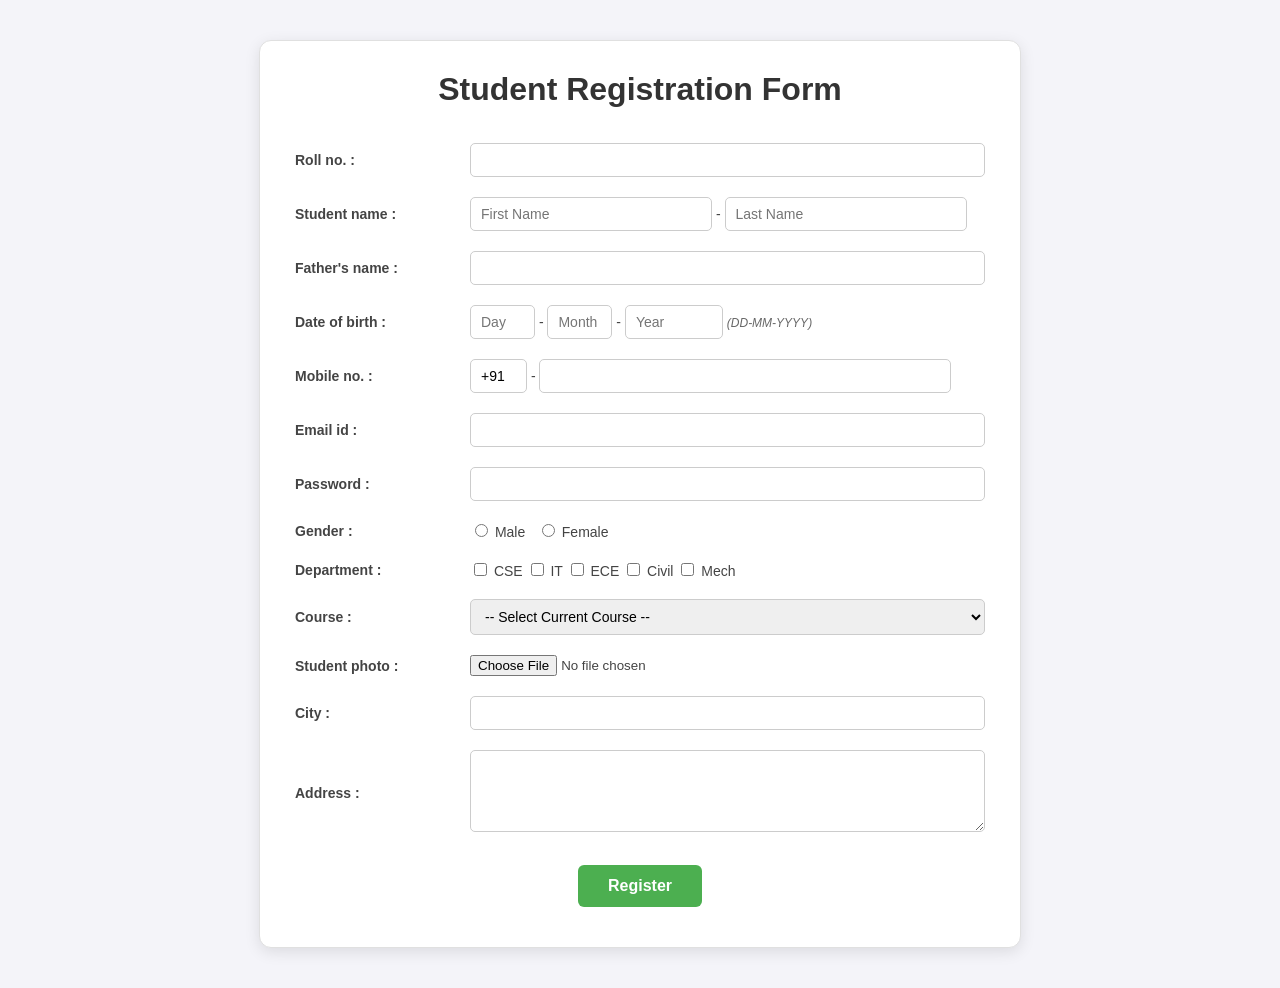
<file: form1.html>
<!DOCTYPE html>
<html lang="id">
<head>
  <meta charset="UTF-8">
  <meta name="viewport" content="width=device-width, initial-scale=1.0">
  <title>Student Registration Form</title>
  <style>
    body {
      background-color: #f4f4f9;
      font-family: Arial, sans-serif;
      margin: 0;
      padding: 40px 20px;
      display: flex;
      justify-content: center;
      align-items: center;
    }

    /* KOTAK UTAMA (FORM CONTAINER) */
    .form-card {
      background-color: #ffffff;
      width: 100%;
      max-width: 700px;
      padding: 30px;
      border-radius: 12px;
      box-shadow: 0 4px 15px rgba(0, 0, 0, 0.1);
      border: 1px solid #e0e0e0;
    }

    h1 {
      margin-top: 0;
      color: #333333;
      text-align: center;
      margin-bottom: 25px;
    }

    table {
      width: 100%;
      border-collapse: collapse;
    }

    td {
      padding: 10px 5px;
      vertical-align: middle;
      color: #444444;
      font-size: 14px;
    }

    td:first-child {
      font-weight: bold;
      width: 25%;
    }

    /* Styling Elemen Input & Select */
    input[type="text"],
    input[type="password"],
    select,
    textarea {
      padding: 8px 10px;
      border: 1px solid #ccc;
      border-radius: 5px;
      font-size: 14px;
      box-sizing: border-box;
      outline: none;
      transition: border-color 0.2s;
    }

    input[type="text"]:focus,
    input[type="password"]:focus,
    select:focus,
    textarea:focus {
      border-color: #4a90e2;
    }

    .full-width {
      width: 100%;
    }

    /* Styling Tombol Register */
    input[type="submit"] {
      background-color: #4CAF50;
      color: white;
      padding: 12px 30px;
      border: none;
      border-radius: 6px;
      cursor: pointer;
      font-size: 16px;
      font-weight: bold;
      transition: background-color 0.3s ease;
    }

    input[type="submit"]:hover {
      background-color: #45a049;
    }
  </style>
</head>

<body>

  <!-- KOTAK FORM -->
  <div class="form-card">
    <h1>Student Registration Form</h1>

    <form>
      <table>
        <tr>
          <td>Roll no. :</td>
          <td><input type="text" class="full-width" /></td>
        </tr>

        <tr>
          <td>Student name :</td>
          <td>
            <input type="text" style="width: 47%;" placeholder="First Name" />
            -
            <input type="text" style="width: 47%;" placeholder="Last Name" />
          </td>
        </tr>
        
        <tr>
          <td>Father's name :</td>
          <td><input type="text" class="full-width" /></td>
        </tr>
        
        <tr>
          <td>Date of birth :</td>
          <td>
            <input type="text" size="4" placeholder="Day" /> -
            <input type="text" size="4" placeholder="Month" /> -
            <input type="text" size="8" placeholder="Year" /> 
            <i style="color: #666; font-size: 12px;">(DD-MM-YYYY)</i>
          </td>
        </tr>
        
        <tr>
          <td>Mobile no. :</td>
          <td>
            <input type="text" size="3" value="+91" /> -
            <input type="text" style="width: 80%;" />
          </td>
        </tr>

        <tr>
          <td>Email id :</td>
          <td><input type="text" class="full-width" /></td>
        </tr>
        
        <tr>
          <td>Password :</td>
          <td><input type="password" class="full-width" /></td>
        </tr>
        
        <tr>
          <td>Gender :</td>
          <td>
            <label><input type="radio" name="g" /> Male</label> &nbsp;
            <label><input type="radio" name="g" /> Female</label>
          </td>
        </tr>
        
        <tr>
          <td>Department :</td>
          <td>
            <label><input type="checkbox" /> CSE</label>
            <label><input type="checkbox" /> IT</label>
            <label><input type="checkbox" /> ECE</label>
            <label><input type="checkbox" /> Civil</label>
            <label><input type="checkbox" /> Mech</label>
          </td>
        </tr>
        
        <tr>
          <td>Course :</td>
          <td>
            <select class="full-width">
              <option value="">-- Select Current Course --</option>
              <option value="Python">Python</option>
              <option value="Node">Node</option>
              <option value="Java">Java</option>
              <option value="React">React</option>
              <option value="PHP">PHP</option>
            </select>
          </td>
        </tr>
        
        <tr>
          <td>Student photo :</td>
          <td><input type="file" /></td>
        </tr>
        
        <tr>
          <td>City :</td>
          <td><input type="text" class="full-width" /></td>
        </tr>
        
        <tr>
          <td>Address :</td>
          <td><textarea class="full-width" rows="4"></textarea></td>
        </tr>
        
        <tr>
          <td colspan="2" align="center" style="padding-top: 20px;">
            <input type="submit" value="Register" />
          </td>
        </tr>
      </table>
    </form>
  </div>

</body>
</html>
</file>
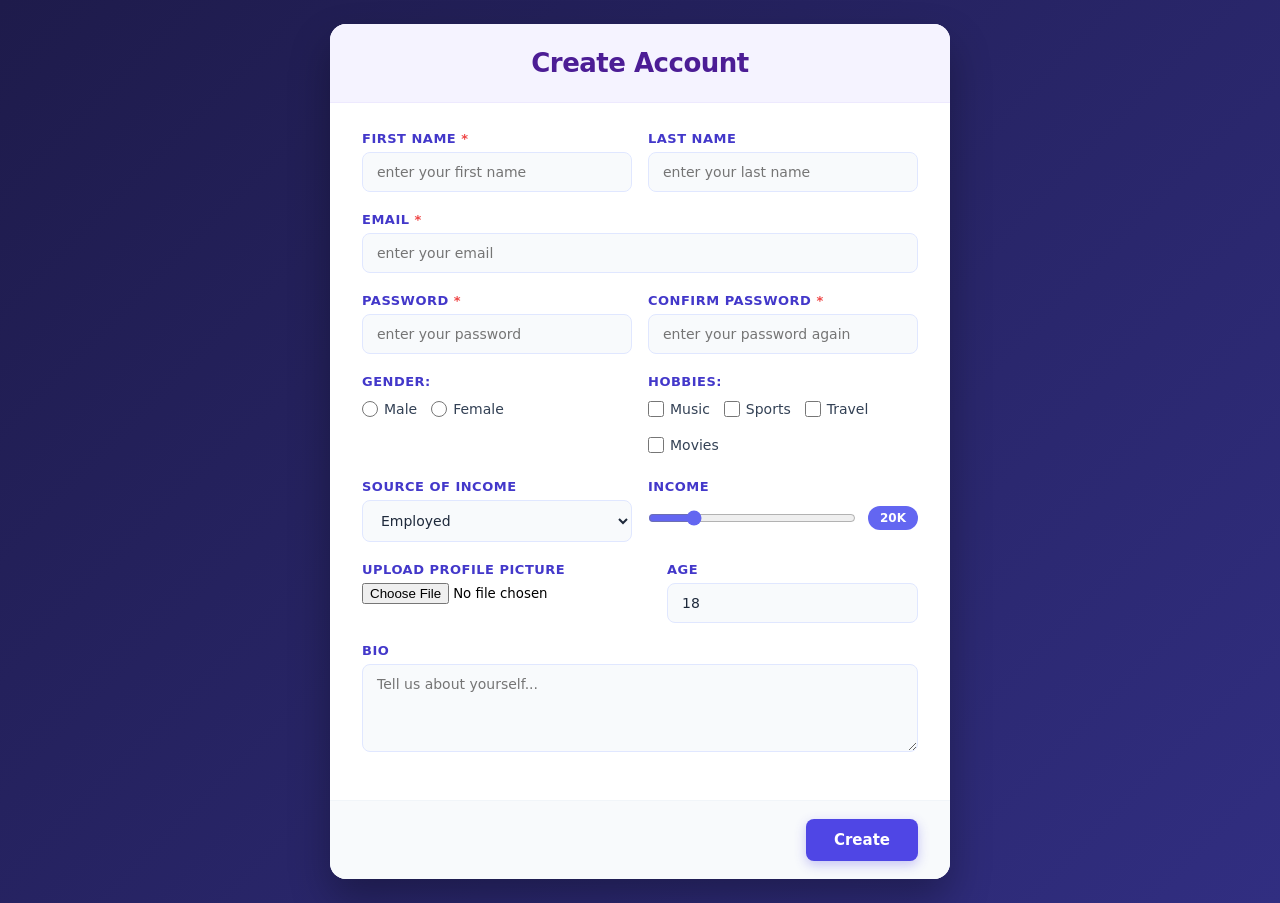
<file: form2.html>
<!DOCTYPE html>
<html lang="id">
<head>
  <meta charset="UTF-8" />
  <meta name="viewport" content="width=device-width, initial-scale=1.0" />
  <title>Create Account</title>
  <style>
    * {
      box-sizing: border-box;
      margin: 0;
      padding: 0;
      font-family: 'Inter', system-ui, -apple-system, sans-serif;
    }

    body {
      /* Ubah background utama menjadi gradient ungu indigo pekat */
      background: linear-gradient(135deg, #1e1b4b 0%, #312e81 100%);
      display: flex;
      justify-content: center;
      align-items: center;
      min-height: 100vh;
      padding: 24px 16px;
    }

    .card {
      background: #ffffff;
      width: 100%;
      max-width: 620px;
      border-radius: 16px;
      box-shadow: 0 20px 40px rgba(0, 0, 0, 0.3);
      overflow: hidden;
    }

    .card-header {
      background-color: #f5f3ff; /* Ungu sangat muda */
      padding: 24px;
      text-align: center;
      border-bottom: 1px solid #ede9fe;
    }

    .card-header h2 {
      color: #4c1d95; /* Ungu gelap */
      font-size: 26px;
      font-weight: 700;
      letter-spacing: -0.5px;
    }

    .card-body {
      padding: 28px 32px;
    }

    .form-row {
      display: flex;
      gap: 16px;
      margin-bottom: 20px;
    }

    .form-group {
      flex: 1;
      display: flex;
      flex-direction: column;
    }

    .form-group.full-width {
      width: 100%;
      margin-bottom: 20px;
    }

    label {
      font-size: 13px;
      font-weight: 600;
      color: #4338ca; /* Indigo medium */
      margin-bottom: 6px;
      text-transform: uppercase;
      letter-spacing: 0.5px;
    }

    label span {
      color: #ef4444; /* Merah aksen untuk required */
    }

    input[type="text"],
    input[type="email"],
    input[type="password"],
    input[type="number"],
    select,
    textarea {
      width: 100%;
      padding: 11px 14px;
      border: 1.5px solid #e0e7ff;
      background-color: #f8fafc;
      border-radius: 8px;
      font-size: 14px;
      color: #1e293b;
      outline: none;
      transition: all 0.2s ease;
    }

    input:focus, select:focus, textarea:focus {
      border-color: #6366f1;
      background-color: #ffffff;
      box-shadow: 0 0 0 3px rgba(99, 102, 241, 0.15);
    }

    .options-group {
      display: flex;
      gap: 14px;
      align-items: center;
      margin-top: 6px;
      flex-wrap: wrap;
    }

    .options-group label {
      color: #334155;
      font-weight: 500;
      font-size: 14px;
      text-transform: none;
      letter-spacing: normal;
      display: flex;
      align-items: center;
      gap: 6px;
      cursor: pointer;
    }

    .options-group input[type="radio"],
    .options-group input[type="checkbox"] {
      accent-color: #6366f1; /* Warna pilihan radio/checkbox */
      width: 16px;
      height: 16px;
    }

    .range-container {
      display: flex;
      align-items: center;
      gap: 12px;
      margin-top: 6px;
    }

    input[type="range"] {
      accent-color: #6366f1;
      flex: 1;
    }

    .range-badge {
      background-color: #6366f1; /* Indigo terang */
      color: white;
      padding: 5px 12px;
      border-radius: 20px;
      font-size: 12px;
      font-weight: 700;
    }

    .card-footer {
      background-color: #f8fafc;
      padding: 18px 32px;
      text-align: right;
      border-top: 1px solid #f1f5f9;
    }

    .btn-submit {
      background-color: #4f46e5; /* Tombol Indigo */
      color: white;
      border: none;
      padding: 12px 28px;
      border-radius: 8px;
      font-size: 15px;
      font-weight: 600;
      cursor: pointer;
      box-shadow: 0 4px 12px rgba(79, 70, 229, 0.3);
      transition: all 0.2s ease;
    }

    .btn-submit:hover {
      background-color: #4338ca;
      transform: translateY(-1px);
    }

    @media (max-width: 520px) {
      .form-row {
        flex-direction: column;
        gap: 20px;
      }
    }
  </style>
</head>
<body>

  <div class="card">
    <div class="card-header">
      <h2>Create Account</h2>
    </div>

    <form action="#" method="POST">
      <div class="card-body">
        
        <!-- Nama Depan & Belakang -->
        <div class="form-row">
          <div class="form-group">
            <label for="fname">First name <span>*</span></label>
            <input type="text" id="fname" placeholder="enter your first name" required>
          </div>
          <div class="form-group">
            <label for="lname">Last name</label>
            <input type="text" id="lname" placeholder="enter your last name">
          </div>
        </div>

        <!-- Email -->
        <div class="form-group full-width">
          <label for="email">Email <span>*</span></label>
          <input type="email" id="email" placeholder="enter your email" required>
        </div>

        <!-- Password & Konfirmasi -->
        <div class="form-row">
          <div class="form-group">
            <label for="password">Password <span>*</span></label>
            <input type="password" id="password" placeholder="enter your password" required>
          </div>
          <div class="form-group">
            <label for="cpassword">Confirm Password <span>*</span></label>
            <input type="password" id="cpassword" placeholder="enter your password again" required>
          </div>
        </div>

        <!-- Gender & Hobbies -->
        <div class="form-row">
          <div class="form-group">
            <label>Gender:</label>
            <div class="options-group">
              <label><input type="radio" name="gender" value="male"> Male</label>
              <label><input type="radio" name="gender" value="female"> Female</label>
            </div>
          </div>
          <div class="form-group">
            <label>Hobbies:</label>
            <div class="options-group">
              <label><input type="checkbox" name="hobbies" value="music"> Music</label>
              <label><input type="checkbox" name="hobbies" value="sports"> Sports</label>
              <label><input type="checkbox" name="hobbies" value="travel"> Travel</label>
              <label><input type="checkbox" name="hobbies" value="movies"> Movies</label>
            </div>
          </div>
        </div>

        <!-- Source of Income & Income Range -->
        <div class="form-row">
          <div class="form-group">
            <label for="source">Source of Income</label>
            <select id="source">
              <option value="employed">Employed</option>
              <option value="self-employed">Self-Employed</option>
              <option value="unemployed">Unemployed</option>
              <option value="student">Student</option>
            </select>
          </div>
          <div class="form-group">
            <label>Income</label>
            <div class="range-container">
              <input type="range" min="0" max="100" value="20" id="incomeRange" oninput="updateIncome(this.value)">
              <span class="range-badge" id="incomeVal">20K</span>
            </div>
          </div>
        </div>

        <!-- Upload Foto & Umur -->
        <div class="form-row">
          <div class="form-group">
            <label for="avatar">Upload Profile Picture</label>
            <input type="file" id="avatar" accept="image/*">
          </div>
          <div class="form-group">
            <label for="age">Age</label>
            <input type="number" id="age" value="18" min="1" max="120">
          </div>
        </div>

        <!-- Bio -->
        <div class="form-group full-width">
          <label for="bio">Bio</label>
          <textarea id="bio" rows="4" placeholder="Tell us about yourself..."></textarea>
        </div>

      </div>

      <div class="card-footer">
        <button type="submit" class="btn-submit">Create</button>
      </div>
    </form>
  </div>

  <script>
    function updateIncome(val) {
      document.getElementById('incomeVal').innerText = val + 'K';
    }
  </script>
</body>
</html>
</file>
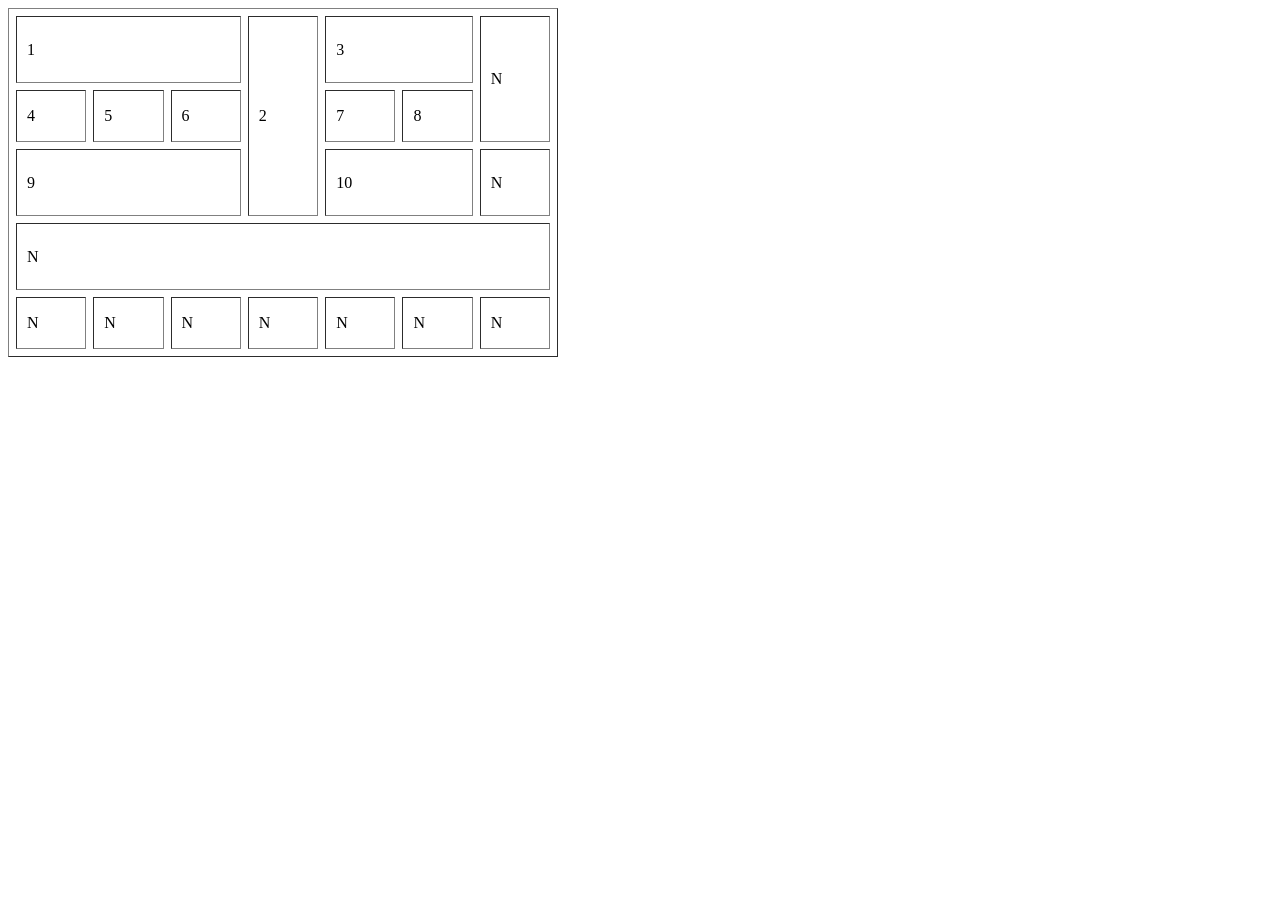
<file: tabel.html>
<!DOCTYPE html>
<html lang="en">

<head>
    <meta charset="UTF-8">
    <meta name="viewport" content="width=device-width, initial-scale=1.0">
    <title>Tabel Layout</title>
</head>

<body>

    <table border="1" cellspacing="7" cellpadding="10" width="550">

        <!-- BARIS 1 -->
        <tr>
            <td colspan="6" height="45">1</td>

            <td colspan="2" rowspan="3">2</td>

            <td colspan="4">3</td>

            <td colspan="2" rowspan="2">N</td>
        </tr>

        <!-- BARIS 2 -->
        <tr>
            <td colspan="2" height="30">4</td>
            <td colspan="2">5</td>
            <td colspan="2">6</td>

            <td colspan="2">7</td>
            <td colspan="2">8</td>
        </tr>

        <!-- BARIS 3 -->
        <tr>
            <td colspan="6" height="45">9</td>

            <td colspan="4">10</td>

            <td colspan="2">N</td>
        </tr>

        <!-- BARIS 4 -->
        <tr>
            <td colspan="14" height="45">N</td>
        </tr>

        <!-- BARIS 5 -->
        <tr>
            <td colspan="2" height="30">N</td>
            <td colspan="2">N</td>
            <td colspan="2">N</td>
            <td colspan="2">N</td>
            <td colspan="2">N</td>
            <td colspan="2">N</td>
            <td colspan="2">N</td>
        </tr>

    </table>

</body>

</html>
</file>
